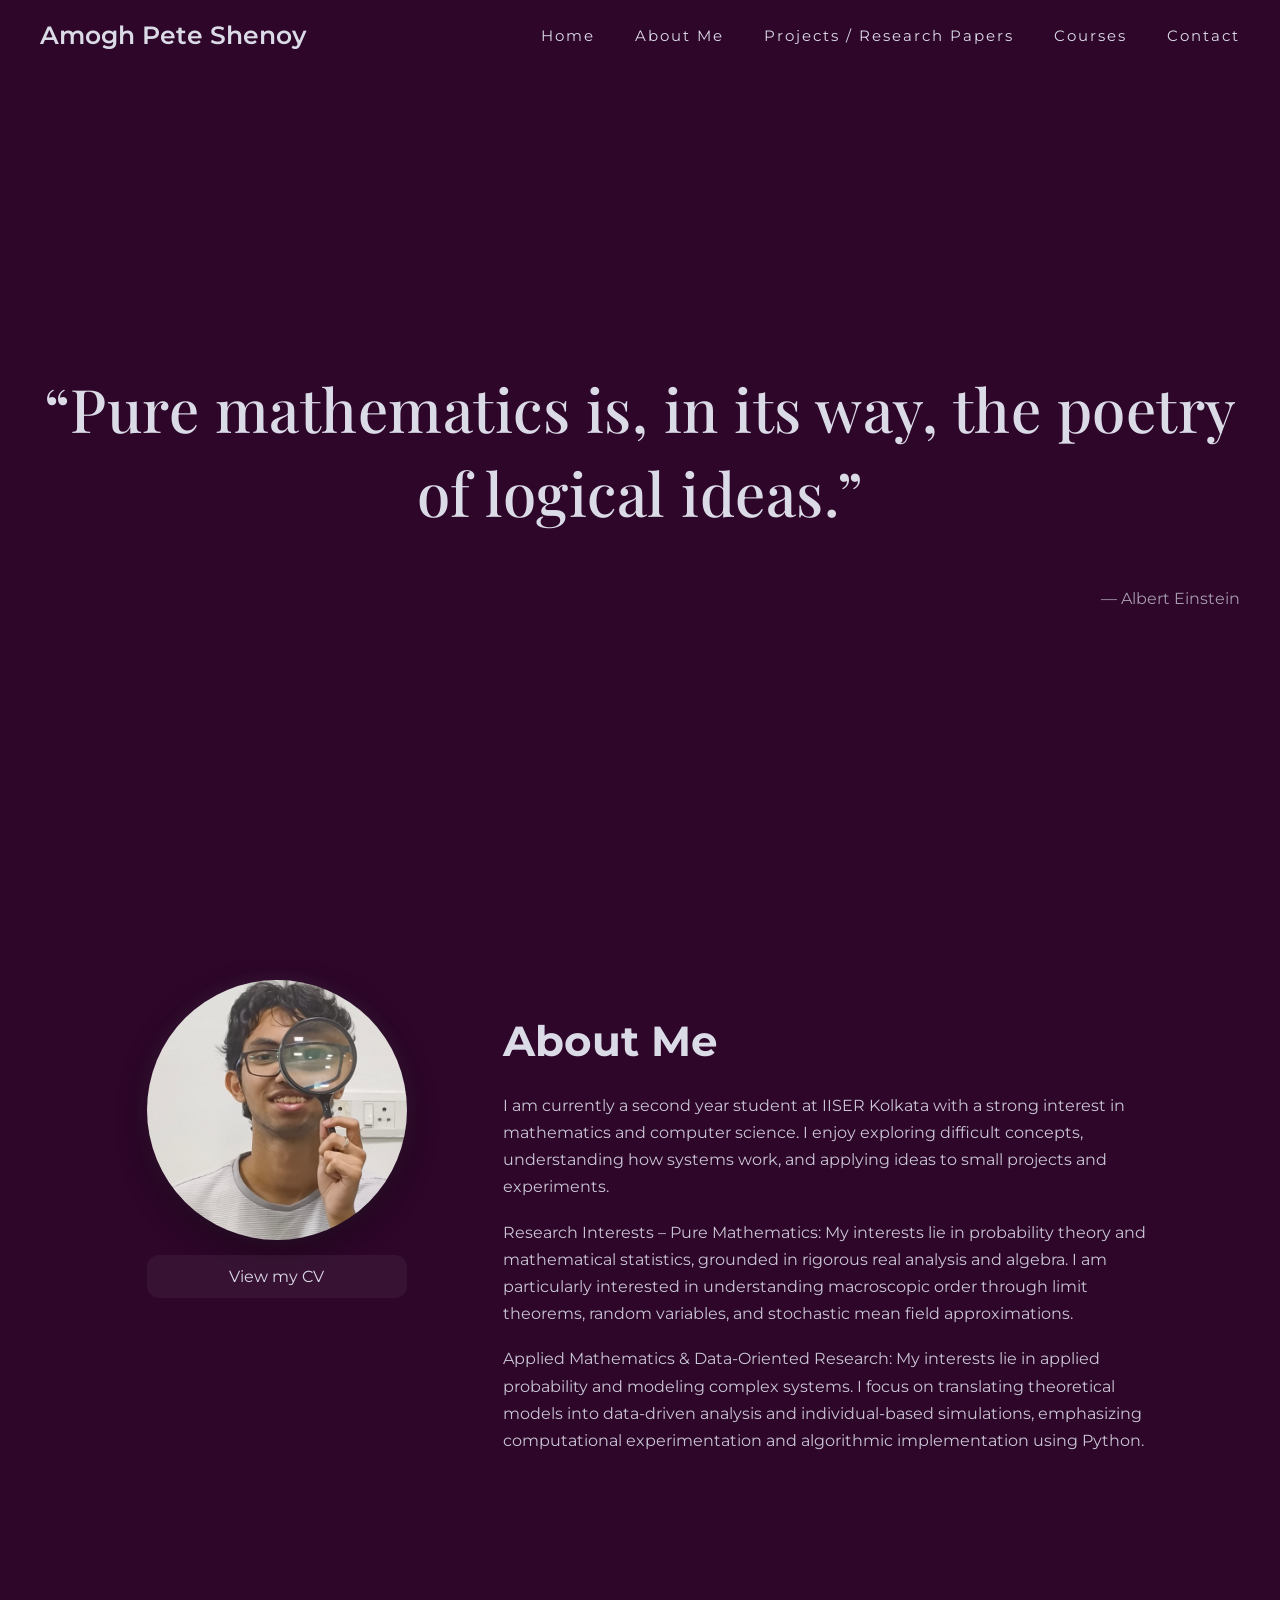
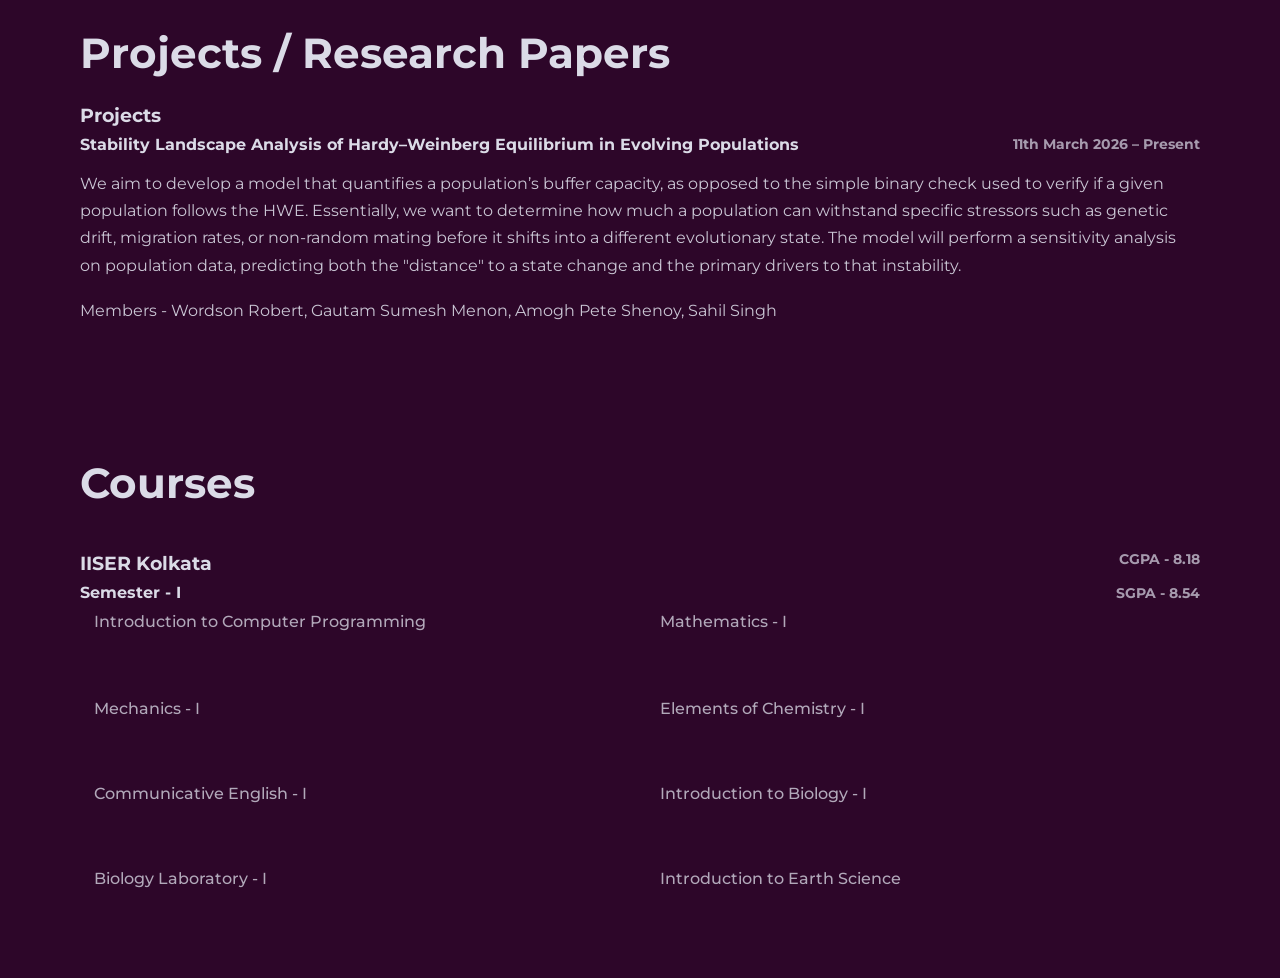
<file: index.html>
<!DOCTYPE html>
<html lang="en">

<head>

<link rel="stylesheet" href="https://cdnjs.cloudflare.com/ajax/libs/font-awesome/6.5.0/css/all.min.css">

<meta charset="UTF-8">
<meta name="viewport" content="width=device-width, initial-scale=1.0">

<title>Portfolio</title>

<link href="https://fonts.googleapis.com/css2?family=Montserrat:wght@400;600;700&display=swap" rel="stylesheet">

<link href="https://fonts.googleapis.com/css2?family=Playfair+Display:wght@500;700&display=swap" rel="stylesheet">

<link rel="stylesheet" href="style.css">

</head>

<script>
document.addEventListener("DOMContentLoaded", function(){

    const quotes = [
        {
            text: "Pure mathematics is, in its way, the poetry of logical ideas.",
            author: "Albert Einstein"
        },
        {
            text: "Mathematics is the music of reason.",
            author: "James Joseph Sylvester"
        }
    ];

    let index = 0;

    const quoteEl = document.getElementById("quote");
    const authorEl = document.getElementById("author");

    function changeQuote(){
        index = (index + 1) % quotes.length;

        // fade out
        quoteEl.style.opacity = 0;
        authorEl.style.opacity = 0;

        setTimeout(() => {
            quoteEl.textContent = "“" + quotes[index].text + "”";
            authorEl.textContent = "— " + quotes[index].author;

            // fade in
            quoteEl.style.opacity = 1;
            authorEl.style.opacity = 1;
        }, 300);
    }

    setInterval(changeQuote, 5000);
});
</script>

<body>

<nav class="navbar">

<div class="nav-logo">
Amogh Pete Shenoy
</div>

<div class="nav-links">

<a href="#">Home</a>
<a href="#about">About Me</a>
<a href="#projects">Projects / Research Papers</a>
<a href="#courses">Courses</a>

<div class="contact-menu">

<a href="#">Contact</a>

<div class="contact-dropdown">

<h3>Contact</h3>

<p class="contact-subtitle">
Looking forward to hearing from you
</p>

<div class="contact-item">

<strong>Phone</strong>

<div class="contact-phone">
<i class="fa-solid fa-phone"></i>
<span>+91-9845255913</span>
</div>

</div>

<div class="contact-item">
<strong>Email</strong>

<a href="mailto:aps24ms227@iiserkol.ac.in" class="contact-email">
<i class="fa-solid fa-envelope"></i>
aps24ms227@iiserkol.ac.in
</a>

<a href="mailto:25f2004569@ds.study.iitm.ac.in" class="contact-email">
<i class="fa-solid fa-envelope"></i>
25f2004569@ds.study.iitm.ac.in
</a>

</div>

</div>

</div>

</nav>

<section class="hero">

<div class="quote-box">

<p class="quote" id="quote">
“Pure mathematics is, in its way, the poetry of logical ideas.”
</p>

<p class="author" id="author">
— Albert Einstein
</p>

</div>

</section>

<section id="about" class="about-section">

<div class="about-container">

    <!-- LEFT IMAGE -->
    <div class="about-left">

    <div class="about-sticky">

        <img src="profile.jpeg" alt="Profile">

        <a href="Amogh-CV.pdf" target="_blank" class="cv-box">
            View my CV
        </a>

    </div>

</div>

    <!-- RIGHT CONTENT -->
    <div class="about-right">

        <h2>About Me</h2>

        <p>
        I am currently a second year student at IISER Kolkata with a strong interest in
        mathematics and computer science. I enjoy exploring difficult
        concepts, understanding how systems work, and applying ideas to small projects
        and experiments.
        </p>

        <p>
        Research Interests – Pure Mathematics: My interests lie in probability theory and mathematical statistics,
        grounded in rigorous real analysis and algebra. I am particularly interested in understanding
        macroscopic order through limit theorems, random variables, and stochastic mean field approximations.
        </p>

        <p>
        Applied Mathematics & Data-Oriented Research: My interests lie in applied probability and modeling complex systems.
        I focus on translating theoretical models into data-driven analysis and individual-based simulations,
        emphasizing computational experimentation and algorithmic implementation using Python.
        </p>

    </div>

</div>

</section>

<section id="projects" class="about-section">

<div class="about-content">

<h2>Projects / Research Papers</h2>

<h3>Projects</h3>

<div class="project-header">
    <h4>Stability Landscape Analysis of Hardy–Weinberg Equilibrium in Evolving Populations</h4>
    <span class="project-date">11th March 2026 – Present</span>
</div>

<p>We aim to develop a model that quantifies a population’s buffer capacity, as opposed to the simple binary check used to verify if a given population follows the HWE. Essentially, we want to determine how much a population can withstand specific stressors such as genetic drift, migration rates, or non-random mating before it shifts into a different evolutionary state.

The model will perform a sensitivity analysis on population data, predicting both the "distance" to a state change and the primary drivers to that instability.
</p>

<p>Members - Wordson Robert, Gautam Sumesh Menon, Amogh Pete Shenoy, Sahil Singh</p>

</div>

</section>

<section id="courses" class="about-section">

<div class="about-content">

<h2>Courses</h2>

<div class="project-header">
    <h3>IISER Kolkata</h3>
    <span class="project-date">CGPA - 8.18</span>
</div>

<div class="project-header">
    <h4>Semester - I</h4>
    <span class="project-date">SGPA - 8.54</span>
</div>

<ul class="course-list">

<li class="course-item">
    <div class="course-title">Introduction to Computer Programming</div>

    <div class="course-hover">
        <span class="course-grade">Grade: A+</span>
        <a href="pdfs/probability.pdf" target="_blank" class="course-link">
            View Notes
        </a>
    </div>
</li>

<li class="course-item">
    <div class="course-title">Mathematics - I</div>

    <div class="course-hover">
        <span class="course-grade">Grade: B+</span>
        <a href="pdfs/probability.pdf" target="_blank" class="course-link">
            View Notes
        </a>
    </div>
</li>

<li class="course-item">
    <div class="course-title">Mechanics - I</div>

    <div class="course-hover">
        <span class="course-grade">Grade: B+</span>
    </div>
</li>

<li class="course-item">
    <div class="course-title">Elements of Chemistry - I</div>

    <div class="course-hover">
        <span class="course-grade">Grade: A</span>
    </div>
</li>

<li class="course-item">
    <div class="course-title">Communicative English - I</div>

    <div class="course-hover">
        <span class="course-grade">Grade: B+</span>
    </div>
</li>

<li class="course-item">
    <div class="course-title">Introduction to Biology - I</div>

    <div class="course-hover">
        <span class="course-grade">Grade: B</span>
    </div>
</li>

<li class="course-item">
    <div class="course-title">Biology Laboratory - I</div>

    <div class="course-hover">
        <span class="course-grade">Grade: A</span>
    </div>
</li>

<li class="course-item">
    <div class="course-title">Introduction to Earth Science</div>

    <div class="course-hover">
        <span class="course-grade">Grade: B+</span>
    </div>
</li>

</ul>

</div>

</section>

</body>

</html>
</file>
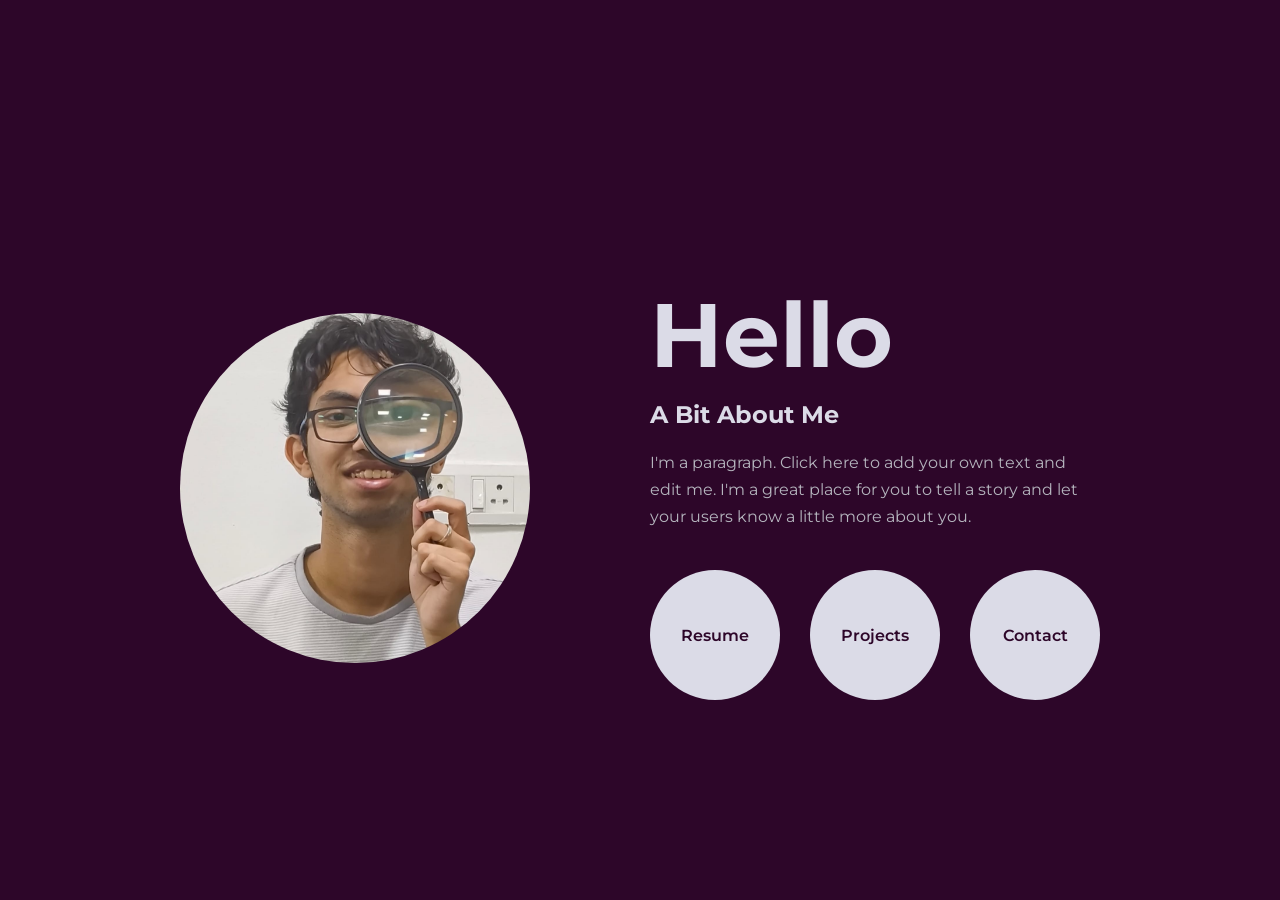
<file: Amogh_Pete_Shenoy.html>
<!DOCTYPE html>
<html lang="en">

<head>

<meta charset="UTF-8">
<meta name="viewport" content="width=device-width, initial-scale=1.0">

<title>Portfolio</title>

<link href="https://fonts.googleapis.com/css2?family=Montserrat:wght@400;600;700&display=swap" rel="stylesheet">

<link rel="stylesheet" href="style.css">

</head>

<body>

<section class="container">

<div class="left">
<img src="profile.jpeg" alt="Profile">
</div>

<div class="right">

<h1>Hello</h1>

<h2>A Bit About Me</h2>

<p>
I'm a paragraph. Click here to add your own text and edit me.
I'm a great place for you to tell a story and let your users
know a little more about you.
</p>

<div class="buttons">

<div class="btn">Resume</div>
<div class="btn">Projects</div>
<div class="btn">Contact</div>

</div>

</div>

</section>

</body>

</html>
</file>
<file: style.css>
body {
    margin: 0;
    font-family: "Montserrat", sans-serif;
    background-color: #2d0629;
    color: #dbdbe7;
    overflow-x: hidden;
}

* {
box-sizing: border-box;
}

.hero{
    height:100vh;

    display:flex;
    align-items:center;
    justify-content:center;

    text-align:center;
    padding:20px;
}

/* Quote styling */
.quote-box{
    max-width:1200px;
}

.quote{
    font-family: 'Playfair Display', serif;

    font-size:48px; /* bigger */
    font-weight:500;

    line-height:1.4;

    color:#dbdbe7;

    letter-spacing:0.5px;
}

/* Author */
.quote-box{
    position:relative;
}

.author{
    position:absolute;
    bottom:-30px;
    right:0;

    font-size:16px;
    opacity:0.7;
}

.quote, .author{
    transition: opacity 0.4s ease;
}

.quote-box{
    animation:fadeIn 1.2s ease;
}

@keyframes fadeIn{
    from{
        opacity:0;
        transform:translateY(20px);
    }
    to{
        opacity:1;
        transform:translateY(0);
    }
}

@media (min-width:1000px){
    .quote{
        font-size:60px;
    }
}

/* Layout */

.container {
    display: flex;
    align-items: center;
    justify-content: center;
    gap: 120px;
    min-height: 100vh;
    padding: 120px 40px 40px; /* pushes below navbar */
}

h3, h4{
    margin-bottom:8px;
}

.about-section p{
    margin-bottom:10px; /* reduce from 18px */
}

/* Profile image */

.left img {
    width: 350px;
    height: 350px;
    border-radius: 50%;
    object-fit: cover;
}

/* Right text section */

.right {
    max-width: 450px;
}

.right h1 {
    font-size: 90px;
    margin: 0;
}

.right h2 {
    font-size: 24px;
    margin-top: 10px;
}

.right p {
    color: #b5b5be;
    line-height: 1.7;
}

/* Buttons */

.buttons {
    display: flex;
    gap: 30px;
    margin-top: 40px;
}

.btn{
width:130px;
height:130px;

border-radius:50%;

display:flex;
align-items:center;
justify-content:center;

background:#dbdbe7;
color:#2d0629;

font-weight:600;

cursor:pointer;

/* smooth animation */
transition:
transform 0.25s ease,
box-shadow 0.25s ease,
background 0.25s ease;
}

/* Hover effect */

.btn:hover{
transform:translateY(-6px) scale(1.05);

box-shadow:
0 15px 30px rgba(0,0,0,0.4),
0 0 25px rgba(219,219,231,0.35);
}

/* NAVBAR */

.navbar{
position:fixed;
top:0;
left:0;
width:100%;

display:flex;
justify-content:space-between;
align-items:center;

padding:20px 40px;

background-color:#2d0629;

z-index:1000;
}

/* Logo */

.nav-logo{
font-weight:600;
font-size:25px;
color:#dbdbe7;
}

/* Navigation links */

.nav-links{
display:flex;
gap:40px;
}

.nav-links a{
text-decoration:none;
color:#dbdbe7;
font-size:15px;
letter-spacing:2px;

transition:opacity 0.3s ease-in;
}

.nav-links a:hover{
opacity:0.6;
}

.contact-menu{
position:relative;
}

/* dropdown */

.contact-dropdown{
position:absolute;
top:100%;
right:0;

width:390px;
padding:30px;

border-radius:16px;

color:#dbdbe7;

/* glass background */
background:rgba(61,61,67,0.45);
backdrop-filter:blur(20px);
-webkit-backdrop-filter:blur(20px);

border:1px solid rgba(255,255,255,0.08);
box-shadow:0 20px 40px rgba(0,0,0,0.4);

line-height:1.6;

/* animation setup */
opacity:0;
visibility:hidden;
transform:translateY(-10px);

/* base shadow */
box-shadow:0 15px 30px rgba(0,0,0,0.35);

transition:
opacity 0.25s ease,
transform 0.25s ease,
visibility 0.25s;
box-shadow: 0.25s ease;
}

/* show dropdown */

.contact-menu:hover .contact-dropdown{
opacity:1;
visibility:visible;
transform:translateY(0);

/* glow effect */
box-shadow:
0 20px 40px rgba(0,0,0,0.45),
0 0 20px rgba(219,219,231,0.15);
}

/* title */

.contact-dropdown h3{
margin:0 0 10px 0;
font-size:26px;
}

/* subtitle */

.contact-subtitle{
font-size:14px;
opacity:0.8;
margin-bottom:20px;
}

/* items */

.contact-item{
margin-bottom:15px;
}

.contact-item strong{
display:block;
font-size:16px;
margin-bottom:3px;
}

.contact-item span{
font-size:14px;
opacity:0.9;
}

.contact-email{
display:flex;
align-items:center;
gap:8px;

color:#dbdbe7;
text-decoration:none;

font-size:14px;

word-break:break-word;

transition:opacity 0.2s;
}

.contact-email:hover{
opacity:0.7;
}

.contact-email i{
font-size:14px;
}

.contact-phone{
display:flex;
align-items:center;
gap:10px;

font-size:14px;
color:#dbdbe7;
}

.contact-phone i{
font-size:14px;
opacity:0.9;
}

.about-section{
    padding:40px 80px;
    max-width:none;
    margin-top:0;
    background-color:#2d0629;
    color:#dbdbe7;
}

.about-content{
    max-width:none;
    margin:0;
}

.about-section h2{
font-size:42px;
margin-bottom:25px;
}

.about-section p{
font-size:16px;
line-height:1.7;
margin-bottom:18px;
opacity:0.9;
}

/* Scroll Behaviour */
html{
scroll-behavior:smooth;
}

@media (max-width: 700px){
    .course-list{
        grid-template-columns: 1fr; /* stack on small screens */
    }
}

.project-list{
    padding-left:20px;
    margin-top:10px;
}

.project-list li{
    margin-bottom:10px;
    line-height:1.6;
    opacity:0.9;
}

.course-list li{
    margin-bottom:10px;
    line-height:1.6;
    opacity:0.9;
}

.course-list{
    display:grid;
    grid-template-columns: repeat(2, 1fr);

    column-gap:12px;  /* horizontal spacing */
    row-gap:6px;      /* 🔥 tighter vertical spacing */

    padding-left:0;
    margin:0;
}

.course-item{
    list-style:none;

    padding:10px 14px; /* slightly balanced */
    border-radius:12px;

    margin-bottom: 0;

    background:transparent;

    min-height:60px; /* keeps boxes uniform */
    display:flex;
    flex-direction:column;
    justify-content:center;

    transition:
    transform 0.2s ease,
    background 0.2s ease,
    box-shadow 0.2s ease;
}

.course-title{
    margin:0;
    line-height:1.3;
    opacity:0.85;
}

/* Title */
.course-title{
    font-weight:500;
    opacity:0.85;
    transition:opacity 0.2s ease;
}

/* Hover effect */
.course-item:hover{
    transform:translateY(-3px);

    background:rgba(255,255,255,0.06);

    box-shadow:
    0 10px 25px rgba(0,0,0,0.35),
    0 0 15px rgba(219,219,231,0.1);
}

/* Make text pop slightly on hover */
.course-item:hover .course-title{
    opacity:1;
}

/* Title */
.course-title{
    font-weight:500;
}

/* Hidden hover content */
.course-hover{
    margin-top:6px;
    display:flex;
    justify-content:space-between;
    align-items:center;

    opacity:0;
    transform:translateY(-4px);

    transition:0.2s ease;
}

.course-item:hover .course-hover{
    opacity:1;
    transform:translateY(0);
}

/* Hover card effect */
.course-item:hover{
    transform:translateX(6px);

    background:rgba(255,255,255,0.06);

    box-shadow:
    0 15px 30px rgba(0,0,0,0.35),
    0 0 20px rgba(219,219,231,0.12);
}

/* Grade */
.course-grade{
    font-size:14px;
    opacity:0.85;
}

/* Notes link */
.course-link{
    text-decoration:none;
    color:#dbdbe7;
    font-size:14px;

    border-bottom:1px solid transparent;

    transition:0.2s;
}

.course-link:hover{
    border-bottom:1px solid #dbdbe7;
}

/* ===== ABOUT SECTION (NEW LAYOUT) ===== */

.about-container{
    display:flex;
    gap:60px;

    max-width:1100px;
    margin:0 auto;
    padding:40px 20px;
}

/* LEFT IMAGE */
.about-left{
    flex:1;
}

/* wrapper for sticky elements */
.about-sticky{
    position:sticky;
    top:120px;

    display:flex;
    flex-direction:column;
    align-items:center;

    width:260px;
    margin:0 auto; /* 👈 THIS centers it */
}

.about-left img{
    width:260px;
    height:260px;
    border-radius:50%;
    object-fit:cover;

    box-shadow:
    0 10px 30px rgba(0,0,0,0.4),
    0 0 20px rgba(219,219,231,0.1);
}

.cv-box{
    margin-top:15px;

    width:100%; /* takes full width of parent */
    text-align:center;

    padding:12px 0;
    border-radius:12px;

    text-decoration:none;
    color:#dbdbe7;

    background:rgba(255,255,255,0.05);

    transition:
    transform 0.2s ease,
    box-shadow 0.2s ease,
    background 0.2s ease;
}

/* Hover effect */
.cv-box:hover{
    transform:translateY(-3px);

    background:rgba(255,255,255,0.08);

    box-shadow:
    0 10px 25px rgba(0,0,0,0.35),
    0 0 15px rgba(219,219,231,0.12);
}

/* RIGHT TEXT */
.about-right{
    flex:2;
}

/* Responsive fix */
@media (max-width: 800px){
    .about-container{
        flex-direction:column;
        align-items:center;
    }

    .about-sticky{
        position:static;
    }
}

.project-header{
    display:flex;
    justify-content:space-between;
    align-items:center;

    gap:20px;
}

/* Title */
.project-header h4{
    margin:0;
}

/* Date */
.project-date{
    font-size:14px;
    font-weight: 700;
    opacity:0.7;
    white-space:nowrap; /* prevents breaking */
}
</file>
